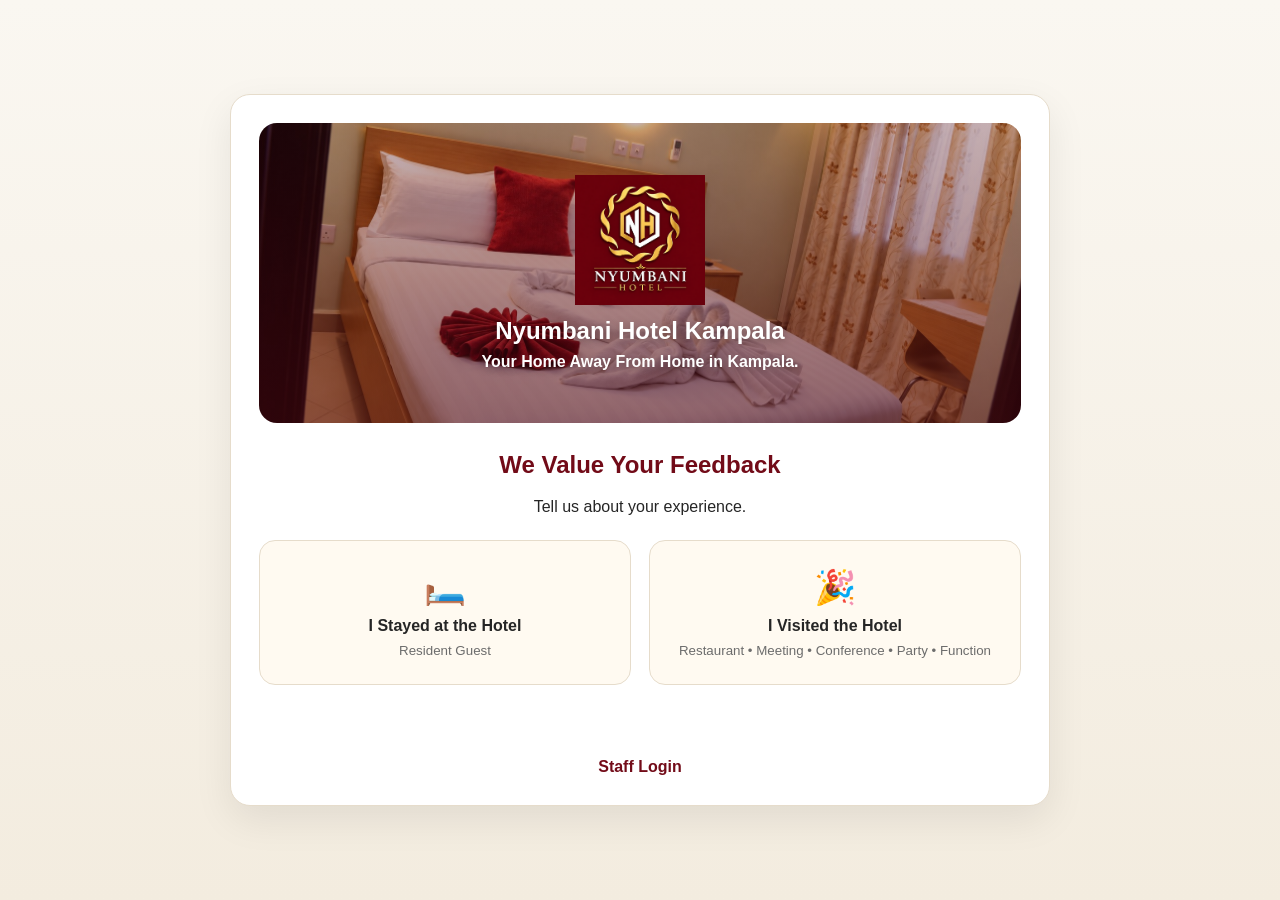
<file: index.html>
<!DOCTYPE html>
<html lang="en">

<head>

    <meta charset="UTF-8">

    <meta
        name="viewport"
        content="width=device-width, initial-scale=1"
    >

    <title>
        Nyumbani Hotel Feedback
    </title>


    <link
        rel="stylesheet"
        href="css/style.css"
    >


    <!-- =====================================================
         PWA SETTINGS
    ===================================================== -->

    <link
        rel="manifest"
        href="manifest.json"
    >

    <meta
        name="theme-color"
        content="#7a1f2b"
    >

    <meta
        name="mobile-web-app-capable"
        content="yes"
    >

    <meta
        name="apple-mobile-web-app-capable"
        content="yes"
    >

    <meta
        name="apple-mobile-web-app-status-bar-style"
        content="default"
    >

    <meta
        name="apple-mobile-web-app-title"
        content="Nyumbani Feedback"
    >

    <link
        rel="apple-touch-icon"
        href="assets/icon-192.png"
    >

</head>


<body>


<main class="page-shell">


    <section class="card hero-card">


        <div class="hero-photo">


            <div class="hero-overlay-content">


                <img
                    src="assets/logo.png"
                    class="hotel-logo hero-logo"
                    alt="Nyumbani Hotel logo"
                >


                <h1>
                    Nyumbani Hotel Kampala
                </h1>


                <p>
                    Your Home Away From Home in Kampala.
                </p>


            </div>


        </div>



        <h2>
            We Value Your Feedback
        </h2>


        <p>
            Tell us about your experience.
        </p>



        <div class="choice-grid">


            <a
                class="choice-card"
                href="resident.html"
            >

                <span class="choice-icon">
                    🛏️
                </span>

                <strong>
                    I Stayed at the Hotel
                </strong>

                <small>
                    Resident Guest
                </small>

            </a>



            <a
                class="choice-card"
                href="nonresident.html"
            >

                <span class="choice-icon">
                    🎉
                </span>

                <strong>
                    I Visited the Hotel
                </strong>

                <small>
                    Restaurant • Meeting • Conference • Party • Function
                </small>

            </a>


        </div>



        <!-- =================================================
             INSTALL APP BUTTON
        ================================================== -->

        <button
            id="installAppBtn"
            class="primary-btn wide-btn"
            type="button"
            style="display:none; margin-top:18px;"
        >
            📲 Install Nyumbani App
        </button>



        <p
            id="installMessage"
            class="form-message"
        ></p>



        <button
            id="staffAccessBtn"
            class="staff-link-btn"
            type="button"
        >
            Staff Login
        </button>


    </section>


</main>



<!-- =====================================================
     STAFF ROLE MODAL
===================================================== -->

<div
    id="roleModal"
    class="modal"
    aria-hidden="true"
>


    <div class="modal-panel">


        <button
            id="closeRoleModal"
            class="modal-close"
            aria-label="Close"
            type="button"
        >
            ×
        </button>


        <img
            src="assets/logo.png"
            class="modal-logo"
            alt="Nyumbani Hotel"
        >


        <h2>
            Staff Access
        </h2>


        <p>
            Please choose your role.
        </p>



        <div class="role-grid">


            <a
                href="admin/login.html?role=Manager"
                class="role-card"
            >
                👔
                <span>
                    Manager
                </span>
            </a>



            <a
                href="admin/login.html?role=Receptionist"
                class="role-card"
            >
                🛎️
                <span>
                    Receptionist
                </span>
            </a>



            <a
                href="admin/login.html?role=System%20Admin"
                class="role-card"
            >
                ⚙️
                <span>
                    System Admin
                </span>
            </a>


        </div>



        <button
            id="cancelRoleModal"
            class="secondary-btn"
            type="button"
        >
            Cancel
        </button>


    </div>


</div>



<!-- =====================================================
     STAFF ROLE MODAL SCRIPT
===================================================== -->

<script>

const modal =
    document.getElementById(
        "roleModal"
    );


function openRole() {

    modal.classList.add(
        "show"
    );

    modal.setAttribute(
        "aria-hidden",
        "false"
    );
}


function closeRole() {

    modal.classList.remove(
        "show"
    );

    modal.setAttribute(
        "aria-hidden",
        "true"
    );
}


document
    .getElementById(
        "staffAccessBtn"
    )
    .addEventListener(
        "click",
        openRole
    );


document
    .getElementById(
        "closeRoleModal"
    )
    .addEventListener(
        "click",
        closeRole
    );


document
    .getElementById(
        "cancelRoleModal"
    )
    .addEventListener(
        "click",
        closeRole
    );


modal.addEventListener(
    "click",
    event => {

        if (
            event.target === modal
        ) {

            closeRole();
        }

    }
);

</script>



<!-- =====================================================
     PWA INSTALL BUTTON
===================================================== -->

<script>

let deferredInstallPrompt = null;


const installAppBtn =
    document.getElementById(
        "installAppBtn"
    );


const installMessage =
    document.getElementById(
        "installMessage"
    );


// -----------------------------------------------------
// CHROME / EDGE SAYS APP IS INSTALLABLE
// -----------------------------------------------------

window.addEventListener(
    "beforeinstallprompt",
    event => {

        event.preventDefault();


        deferredInstallPrompt =
            event;


        installAppBtn.style.display =
            "block";


        if (installMessage) {

            installMessage.textContent =
                "You can install Nyumbani Hotel Feedback on this device.";

            installMessage.className =
                "form-message";
        }

    }
);



// -----------------------------------------------------
// INSTALL BUTTON CLICK
// -----------------------------------------------------

installAppBtn.addEventListener(
    "click",
    async function () {

        if (
            !deferredInstallPrompt
        ) {

            if (installMessage) {

                installMessage.textContent =
                    "If installation is not available, open your browser menu and choose Install App or Add to Home Screen.";

                installMessage.className =
                    "form-message";
            }

            return;
        }


        deferredInstallPrompt.prompt();


        const choice =
            await deferredInstallPrompt
                .userChoice;


        console.log(
            "Nyumbani install choice:",
            choice.outcome
        );


        if (
            choice.outcome ===
            "accepted"
        ) {

            if (installMessage) {

                installMessage.textContent =
                    "Installing Nyumbani Hotel Feedback...";

                installMessage.className =
                    "form-message success";
            }

        }

        else {

            if (installMessage) {

                installMessage.textContent =
                    "Installation was cancelled.";

                installMessage.className =
                    "form-message";
            }
        }


        deferredInstallPrompt =
            null;


        installAppBtn.style.display =
            "none";

    }
);



// -----------------------------------------------------
// APP SUCCESSFULLY INSTALLED
// -----------------------------------------------------

window.addEventListener(
    "appinstalled",
    function () {

        console.log(
            "Nyumbani Hotel Feedback installed."
        );


        deferredInstallPrompt =
            null;


        installAppBtn.style.display =
            "none";


        if (installMessage) {

            installMessage.textContent =
                "Nyumbani Hotel Feedback has been installed.";

            installMessage.className =
                "form-message success";
        }

    }
);



// -----------------------------------------------------
// CHECK IF ALREADY RUNNING AS INSTALLED APP
// -----------------------------------------------------

function isRunningStandalone() {

    return (
        window.matchMedia(
            "(display-mode: standalone)"
        ).matches ||
        window.navigator.standalone === true
    );
}


if (
    isRunningStandalone()
) {

    installAppBtn.style.display =
        "none";


    if (installMessage) {

        installMessage.textContent =
            "";
    }
}

</script>



<!-- =====================================================
     SERVICE WORKER REGISTRATION
===================================================== -->

<script>

if (
    "serviceWorker" in navigator
) {

    window.addEventListener(
        "load",
        async function () {

            try {

                const registration =
                    await navigator
                        .serviceWorker
                        .register(
                            "./service-worker.js"
                        );


                console.log(
                    "Nyumbani Service Worker registered:",
                    registration.scope
                );

            }

            catch (error) {

                console.error(
                    "Service Worker registration failed:",
                    error
                );

            }

        }
    );

}

</script>


</body>

</html>
</file>
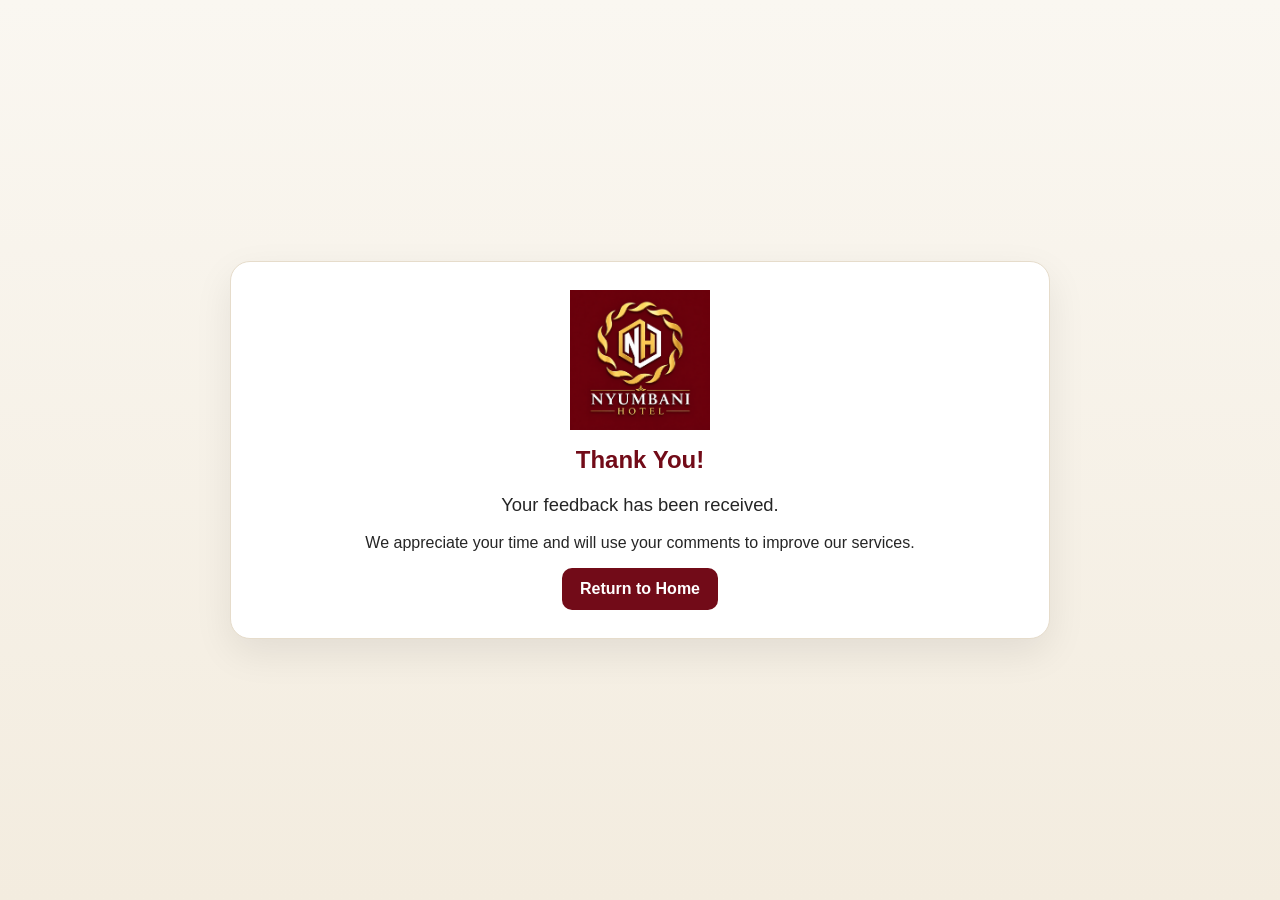
<file: thank-you.html>
<!DOCTYPE html>
<html lang="en"><head>
<meta charset="UTF-8"><meta name="viewport" content="width=device-width,initial-scale=1">
<title>Thank You | Nyumbani Hotel</title><link rel="stylesheet" href="css/style.css">
</head><body>
<main class="page-shell"><section class="card thank-you-card">
<img src="assets/logo.png" class="thank-logo" alt="Nyumbani Hotel Kampala">
<h1>Thank You!</h1>
<p class="thank-main">Your feedback has been received.</p>
<p>We appreciate your time and will use your comments to improve our services.</p>
<a class="primary-btn inline-btn" href="index.html">Return to Home</a>
</section></main></body></html>
</file>
<file: css/style.css>
:root{
    --maroon:#720b18;
    --maroon2:#520711;
    --gold:#d7a21b;
    --ivory:#fffaf1;
    --cream:#f6f0e5;
    --text:#252525;
    --muted:#6c6c6c;
    --border:#e6dccb;
    --success:#1f7a45;
    --danger:#a32121;
    --shadow:0 14px 38px rgba(0,0,0,.08);
}


*{
    box-sizing:border-box;
}


html{
    scroll-behavior:smooth;
}


body{
    margin:0;
    font-family:Arial,Helvetica,sans-serif;
    background:linear-gradient(
        180deg,
        #faf7f1,
        #f3ecdf
    );
    color:var(--text);
}


a{
    color:inherit;
}


/* =====================================================
   GENERAL PAGE
   ===================================================== */

.page-shell{
    min-height:100vh;
    display:grid;
    place-items:center;
    padding:24px;
}


.card{
    background:#fff;
    border:1px solid var(--border);
    border-radius:20px;
    box-shadow:var(--shadow);
    padding:28px;
}


.hero-card,
.form-card,
.login-card,
.thank-you-card{
    width:min(820px,100%);
}


.hero-card,
.login-card,
.thank-you-card{
    text-align:center;
}


/* =====================================================
   HERO
   ===================================================== */

.hero-photo{
    min-height:300px;
    border-radius:18px;

    background:
        linear-gradient(
            rgba(76,8,18,.32),
            rgba(76,8,18,.58)
        ),
        url('../assets/bed-room.jpg')
        center/cover
        no-repeat;

    display:grid;
    place-items:center;

    color:#fff;
    padding:28px;

    margin-bottom:28px;

    overflow:hidden;
}


.hero-overlay-content{
    text-shadow:
        0 2px 10px
        rgba(0,0,0,.3);
}


.hero-overlay-content h1{
    color:#fff;
    margin:8px 0;
}


.hero-overlay-content p{
    margin:0;
    font-weight:600;
}


/* =====================================================
   LOGOS
   ===================================================== */

.hotel-logo{
    display:block;
    object-fit:contain;
}


.hero-logo{
    width:130px;
    max-height:130px;
    margin:0 auto 12px;
}


.form-logo{
    width:105px;
    max-height:105px;
    margin:0 auto 14px;
}


.thank-logo{
    width:140px;
    max-height:150px;
    object-fit:contain;
    margin-bottom:12px;
}


.modal-logo{
    width:100px;
    max-height:100px;
    object-fit:contain;
}


/* =====================================================
   TEXT
   ===================================================== */

h1,
h2,
h3{
    color:var(--maroon);
    margin-top:0;
}


.muted{
    color:var(--muted);
}


.small{
    font-size:.92rem;
}


.required{
    color:var(--danger);
}


.auto-date{
    background:var(--ivory);
    border-left:4px solid var(--gold);

    padding:12px 14px;

    border-radius:10px;

    margin:18px 0 22px;
}


/* =====================================================
   HOME CHOICE CARDS
   ===================================================== */

.choice-grid{
    display:grid;

    grid-template-columns:
        repeat(
            2,
            minmax(0,1fr)
        );

    gap:18px;

    margin-top:24px;
}


.choice-card{
    text-decoration:none;

    border:
        1px solid
        var(--border);

    border-radius:16px;

    padding:
        26px 18px;

    background:
        var(--ivory);

    transition:.2s;
}


.choice-card:hover{
    transform:
        translateY(-2px);

    border-color:
        var(--gold);

    box-shadow:
        0 8px 22px
        rgba(0,0,0,.06);
}


.choice-icon{
    display:block;

    font-size:34px;

    margin-bottom:10px;
}


.choice-card strong,
.choice-card small{
    display:block;
}


.choice-card small{
    margin-top:8px;
    color:var(--muted);
}


/* =====================================================
   LINKS
   ===================================================== */

.staff-link-btn{
    margin-top:24px;

    border:0;

    background:transparent;

    color:var(--maroon);

    font-weight:800;

    font-size:1rem;

    cursor:pointer;
}


.back-link{
    display:inline-block;

    margin-bottom:18px;

    color:var(--maroon);

    font-weight:700;

    text-decoration:none;
}


/* =====================================================
   FORMS
   ===================================================== */

.form-grid{
    display:grid;

    grid-template-columns:
        repeat(
            2,
            minmax(0,1fr)
        );

    gap:16px;
}


label{
    display:grid;
    gap:8px;

    font-weight:700;

    margin-bottom:16px;
}


.full-width{
    grid-column:1/-1;
}


input,
select,
textarea{
    width:100%;

    border:
        1px solid
        #cec4b5;

    border-radius:10px;

    padding:
        12px 13px;

    font:inherit;

    background:#fff;
}


input:focus,
select:focus,
textarea:focus{
    outline:
        2px solid
        rgba(215,162,27,.3);

    border-color:
        var(--gold);
}


/* =====================================================
   BUTTONS
   ===================================================== */

.primary-btn,
.secondary-btn,
.link-btn{
    border:0;

    border-radius:10px;

    padding:
        12px 18px;

    font-weight:800;

    cursor:pointer;
}


.primary-btn{
    background:
        var(--maroon);

    color:#fff;
}


.primary-btn:hover{
    background:
        var(--maroon2);
}


.secondary-btn{
    background:
        var(--gold);

    color:#2b2000;
}


.wide-btn{
    width:100%;
}


.inline-btn,
.text-link{
    display:inline-block;
    text-decoration:none;
}


/* =====================================================
   FORM MESSAGES
   ===================================================== */

.form-message{
    min-height:20px;
    margin-top:12px;
}


.form-message.error{
    color:
        var(--danger);
}


.form-message.success{
    color:
        var(--success);
}


/* =====================================================
   RATINGS
   ===================================================== */

.rating-list{
    display:grid;

    gap:16px;

    margin-bottom:22px;
}


.feedback-question{
    position:relative;

    border:
        1px solid
        var(--border);

    border-radius:16px;

    padding:18px;

    background:#fff;
}


.feedback-question>strong{
    color:
        var(--maroon);

    font-size:
        1.05rem;
}


.objective-options{
    display:grid;

    grid-template-columns:
        repeat(
            5,
            minmax(0,1fr)
        );

    gap:8px;

    margin-top:14px;
}


.objective-option{
    border:
        1px solid
        var(--border);

    background:
        var(--ivory);

    border-radius:12px;

    padding:
        12px 8px;

    cursor:pointer;

    transition:.18s;

    display:grid;

    gap:5px;

    place-items:center;
}


.objective-option:hover{
    border-color:
        var(--gold);

    transform:
        translateY(-1px);
}


.objective-option.selected{
    border-color:
        var(--gold);

    background:#fff6d8;

    box-shadow:
        0 0 0 3px
        rgba(215,162,27,.15);

    transform:
        scale(1.02);
}


.objective-label{
    font-weight:800;
    font-size:.9rem;
}


.objective-stars{
    color:
        var(--gold);

    font-size:.86rem;

    white-space:nowrap;
}


.rating-summary{
    margin-top:10px;

    color:
        var(--gold);

    font-weight:800;
}


.low-rating-note{
    display:none;

    margin-top:10px;

    padding:
        10px 12px;

    background:#fff2f2;

    color:#771717;

    border-radius:10px;

    font-size:.9rem;
}


/* =====================================================
   RATING ANIMATION
   ===================================================== */

.feedback-bubble{
    position:fixed;

    z-index:9999;

    pointer-events:none;

    font-size:20px;

    animation:
        bubbleRise
        .8s ease-out
        forwards;
}


@keyframes bubbleRise{

    0%{
        opacity:0;

        transform:
            translate(-50%,0)
            scale(.6);
    }

    20%{
        opacity:1;
    }

    100%{
        opacity:0;

        transform:
            translate(-50%,-58px)
            scale(1.3);
    }

}


/* =====================================================
   MODAL
   ===================================================== */

.modal{
    position:fixed;

    inset:0;

    background:
        rgba(0,0,0,.48);

    display:none;

    place-items:center;

    padding:20px;

    z-index:1000;
}


.modal.show{
    display:grid;
}


.modal-panel{
    position:relative;

    width:
        min(500px,100%);

    background:#fff;

    border-radius:20px;

    padding:28px;

    text-align:center;

    box-shadow:
        0 20px 60px
        rgba(0,0,0,.25);
}


.modal-close{
    position:absolute;

    right:16px;
    top:12px;

    border:0;

    background:transparent;

    font-size:30px;

    cursor:pointer;

    color:
        var(--muted);
}


.role-grid{
    display:grid;

    gap:10px;

    margin:
        22px 0;
}


.role-card{
    display:flex;

    gap:12px;

    justify-content:center;

    align-items:center;

    text-decoration:none;

    border:
        1px solid
        var(--border);

    border-radius:12px;

    padding:14px;

    background:
        var(--ivory);

    font-weight:800;
}


.role-card:hover{
    border-color:
        var(--gold);
}


.role-badge{
    display:inline-block;

    background:
        var(--ivory);

    color:
        var(--maroon);

    font-weight:800;

    padding:
        7px 12px;

    border-radius:999px;
}


/* =====================================================
   ADMIN HEADER
   ===================================================== */

.admin-header{
    display:flex;

    align-items:center;

    justify-content:
        space-between;

    gap:18px;

    background:
        var(--maroon);

    color:#fff;

    padding:
        14px 22px;
}


.admin-brand{
    display:flex;

    align-items:center;

    gap:10px;
}


.admin-brand img{
    width:48px;

    height:48px;

    object-fit:contain;

    background:#fff;

    border-radius:8px;
}


.admin-brand div{
    display:flex;

    flex-direction:
        column;
}


.admin-brand span{
    font-size:.82rem;

    opacity:.85;
}


.admin-header nav{
    display:flex;

    flex-wrap:wrap;

    align-items:center;

    gap:14px;
}


.admin-header a,
.link-btn{
    color:#fff;

    text-decoration:none;

    background:transparent;

    padding:0;
}


/* =====================================================
   ADMIN MAIN
   ===================================================== */

.admin-main{
    max-width:1280px;

    margin:0 auto;

    padding:24px;
}


/* =====================================================
   DASHBOARD BACK TO HOME
   ===================================================== */

.dashboard-top-actions{
    display:flex;

    justify-content:
        flex-start;

    align-items:center;

    margin-bottom:16px;
}


.back-home-btn{
    display:inline-flex;

    align-items:center;

    justify-content:center;

    gap:7px;

    padding:
        10px 16px;

    background:
        var(--maroon);

    color:#fff;

    text-decoration:none;

    font-weight:800;

    border-radius:10px;

    box-shadow:
        0 5px 14px
        rgba(0,0,0,.08);

    transition:
        background .2s ease,
        transform .2s ease,
        box-shadow .2s ease;
}


.back-home-btn:hover{
    background:
        var(--maroon2);

    transform:
        translateY(-1px);

    box-shadow:
        0 7px 18px
        rgba(0,0,0,.12);
}


.back-home-btn:active{
    transform:
        translateY(0);
}


/* =====================================================
   PAGE TITLE
   ===================================================== */

.page-title-row{
    display:flex;

    justify-content:
        space-between;

    gap:18px;

    align-items:center;

    margin-bottom:18px;
}


/* =====================================================
   DASHBOARD STATISTICS
   ===================================================== */

.stats-grid{
    display:grid;

    grid-template-columns:
        repeat(
            5,
            minmax(0,1fr)
        );

    gap:14px;

    margin-bottom:24px;
}


.stat-card{
    background:#fff;

    border:
        1px solid
        var(--border);

    border-radius:14px;

    padding:18px;

    box-shadow:
        var(--shadow);
}


.stat-card span{
    display:block;

    color:
        var(--muted);

    margin-bottom:8px;
}


.stat-card strong{
    font-size:28px;

    color:
        var(--maroon);
}


/* =====================================================
   TABLES
   ===================================================== */

.table-wrap{
    overflow-x:auto;
}


table{
    width:100%;

    border-collapse:
        collapse;

    min-width:850px;
}


th,
td{
    padding:11px;

    border-bottom:
        1px solid
        #eadfce;

    text-align:left;

    vertical-align:top;
}


th{
    background:
        var(--ivory);

    color:
        var(--maroon);
}


/* =====================================================
   FILTERS
   ===================================================== */

.filter-row,
.report-actions{
    display:flex;

    gap:10px;

    align-items:center;

    flex-wrap:wrap;
}


.objective-mini{
    margin:0;

    padding-left:17px;
}


.objective-mini li{
    margin:
        3px 0;
}


.status-select,
.notes-input{
    min-width:140px;
}


/* =====================================================
   REPORTS
   ===================================================== */

.report-filters{
    display:grid;

    grid-template-columns:
        repeat(
            4,
            minmax(0,1fr)
        );

    gap:14px;
}


.report-letterhead{
    display:flex;

    gap:18px;

    align-items:center;

    background:#fff;

    border:
        1px solid
        var(--border);

    border-radius:16px;

    padding:18px;

    margin:
        18px 0;
}


.report-letterhead img{
    width:95px;

    max-height:95px;

    object-fit:contain;
}


.report-letterhead h2{
    margin:
        0 0 5px;
}


.report-letterhead p{
    margin:
        3px 0;
}


.report-section{
    margin-bottom:18px;
}


.summary-grid{
    display:grid;

    grid-template-columns:
        repeat(
            2,
            minmax(0,1fr)
        );

    gap:14px;
}


.category-box{
    border:
        1px solid
        var(--border);

    border-radius:12px;

    padding:14px;
}


.category-box h3{
    margin-bottom:10px;
}


.distribution{
    display:grid;

    grid-template-columns:
        repeat(
            5,
            minmax(0,1fr)
        );

    gap:6px;
}


.distribution div{
    background:
        var(--ivory);

    border-radius:9px;

    padding:8px;

    text-align:center;
}


.distribution strong{
    display:block;

    color:
        var(--maroon);

    font-size:
        1.1rem;
}


.detail-card{
    border:
        1px solid
        var(--border);

    border-radius:14px;

    padding:16px;

    margin-bottom:14px;
}


.detail-meta{
    display:flex;

    flex-wrap:wrap;

    gap:
        8px 18px;

    margin-bottom:12px;

    color:#555;
}


.detail-answers{
    display:grid;

    grid-template-columns:
        repeat(
            2,
            minmax(0,1fr)
        );

    gap:8px;
}


.answer-row{
    background:
        var(--ivory);

    border-radius:8px;

    padding:9px;
}


.answer-row strong{
    color:
        var(--maroon);
}


/* =====================================================
   THANK YOU PAGE
   ===================================================== */

.thank-main{
    font-size:1.15rem;
}


/* =====================================================
   AI
   ===================================================== */

.ai-mini{
    margin-top:8px;

    padding:8px;

    border-radius:8px;

    background:#f5f0ff;

    font-size:.86rem;
}


.ai-report-box{
    margin-top:12px;

    padding:12px;

    border-left:
        4px solid
        var(--gold);

    background:#faf7ee;

    border-radius:8px;
}


/* =====================================================
   DANGER BUTTONS / RESET
   ===================================================== */

.danger-btn{
    border:0;

    border-radius:10px;

    padding:
        12px 18px;

    font-weight:800;

    cursor:pointer;

    background:#9e1b1b;

    color:white;
}


.danger-btn:hover{
    background:#7d1111;
}


.reset-card{
    margin-bottom:18px;
}


.reset-stats{
    display:grid;

    grid-template-columns:
        repeat(
            4,
            minmax(0,1fr)
        );

    gap:12px;

    margin:
        16px 0;
}


.reset-stats>div{
    background:
        var(--ivory);

    border:
        1px solid
        var(--border);

    border-radius:12px;

    padding:14px;
}


.reset-stats span{
    display:block;

    color:
        var(--muted);

    font-size:.9rem;
}


.reset-stats strong{
    display:block;

    color:
        var(--maroon);

    font-size:1.6rem;

    margin-top:5px;
}


.confirm-check{
    display:flex;

    grid-template-columns:
        auto 1fr;

    align-items:center;

    gap:10px;

    background:#fff8e5;

    border:
        1px solid
        #ead7a1;

    padding:12px;

    border-radius:10px;
}


.confirm-check input{
    width:auto;
}


.danger-grid{
    display:flex;

    gap:10px;

    flex-wrap:wrap;
}


.danger-zone{
    border-color:#e1b0b0;

    background:#fffafa;
}


/* =====================================================
   ARCHIVE
   ===================================================== */

.archive-item{
    display:flex;

    justify-content:
        space-between;

    gap:18px;

    align-items:center;

    border:
        1px solid
        var(--border);

    border-radius:12px;

    padding:14px;

    margin-bottom:10px;
}


.archive-item h3{
    margin:
        0 0 4px;
}


.archive-item p{
    margin:0;

    color:
        var(--muted);

    font-size:.9rem;
}


.archive-metrics{
    display:flex;

    gap:8px;

    flex-wrap:wrap;
}


.archive-metrics span{
    background:
        var(--ivory);

    border-radius:8px;

    padding:
        8px 10px;

    font-size:.86rem;
}


.archive-metrics strong{
    color:
        var(--maroon);
}


/* =====================================================
   RESPONSIVE
   ===================================================== */

@media(max-width:950px){

    .stats-grid{
        grid-template-columns:
            repeat(
                2,
                minmax(0,1fr)
            );
    }


    .objective-options{
        grid-template-columns:
            repeat(
                2,
                minmax(0,1fr)
            );
    }


    .report-filters{
        grid-template-columns:
            repeat(
                2,
                minmax(0,1fr)
            );
    }

}


@media(max-width:800px){

    .reset-stats{
        grid-template-columns:
            repeat(
                2,
                minmax(0,1fr)
            );
    }


    .archive-item{
        align-items:flex-start;

        flex-direction:
            column;
    }

}


@media(max-width:700px){

    .choice-grid,
    .form-grid,
    .summary-grid,
    .detail-answers{
        grid-template-columns:
            1fr;
    }


    .full-width{
        grid-column:auto;
    }


    .admin-header{
        align-items:
            flex-start;

        flex-direction:
            column;
    }


    .page-title-row{
        align-items:
            flex-start;

        flex-direction:
            column;
    }


    .objective-options{
        grid-template-columns:
            1fr;
    }


    .report-filters{
        grid-template-columns:
            1fr;
    }


    .dashboard-top-actions{
        width:100%;
    }


    .back-home-btn{
        width:100%;

        justify-content:center;
    }

}


@media(max-width:480px){

    .page-shell{
        padding:12px;
    }


    .card{
        padding:20px;

        border-radius:14px;
    }


    .stats-grid{
        grid-template-columns:
            1fr;
    }


    .hero-photo{
        min-height:240px;
    }


    .reset-stats{
        grid-template-columns:
            1fr;
    }

}


/* =====================================================
   PRINT
   ===================================================== */

@media print{

    body{
        background:#fff;
    }


    .admin-header,
    .page-title-row,
    .report-filter-card,
    .dashboard-top-actions{
        display:none!important;
    }


    .admin-main{
        max-width:none;

        padding:0;
    }


    .card,
    .report-letterhead{
        box-shadow:none;

        border-color:#bbb;

        break-inside:avoid;
    }


    .report-section{
        break-inside:auto;
    }


    .detail-card{
        break-inside:avoid;
    }


    .report-letterhead{
        margin-top:0;
    }

}
</file>
